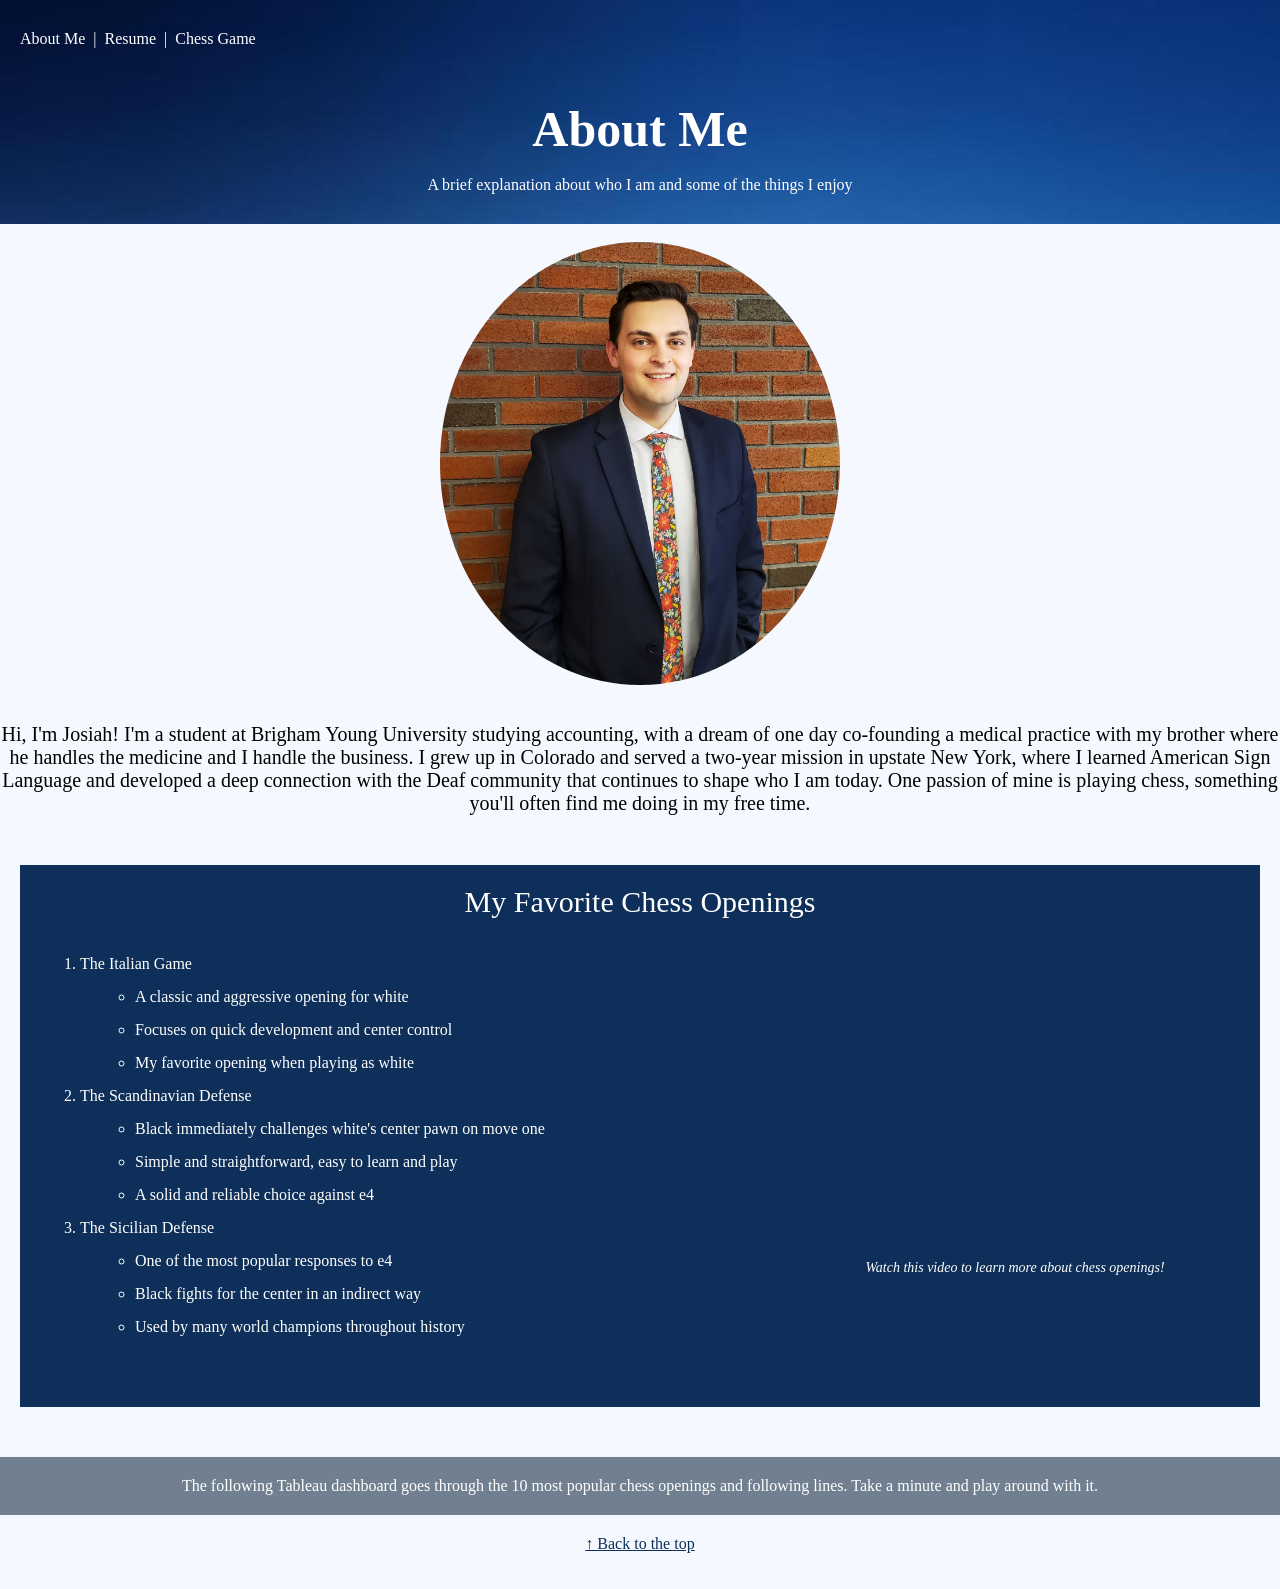
<file: index.html>
<!DOCTYPE html>
<html lang="en">
<head>
    <meta charset="UTF-8">
    <meta name="viewport" content="width=device-width, initial-scale=1.0">
    <title>About Me</title>
    <link rel="stylesheet" href="styles/index.css">
</head>
<body>

    <div class="TopOfPage" id="top">
        <a href="#">About Me</a>&nbsp |&nbsp
        <a href="pages/resume.html">Resume</a>&nbsp |&nbsp
        <a href="pages/chessgame.html">Chess Game</a>
        <br><br>
        <h1 class="toplabel">About Me</h1>
        <br>
        <div class="topdescription">A brief explanation about who I am and some of the things I enjoy</div>
    </div>

    <br>
    <img src="images/photoofme.jpg" width="400" alt="Image of Me">
    <br>
    <div class="AboutMePar">Hi, I'm Josiah! I'm a student at Brigham Young University studying accounting, with a dream of one day co-founding a medical practice with my brother where he handles the medicine and I handle the business. 
        I grew up in Colorado and served a two-year mission in upstate New York, where I learned American Sign Language and developed a deep connection with the Deaf community that continues to shape who I am today. 
        One passion of mine is playing chess, something you'll often find me doing in my free time.
    </div>
   
    <div class="ChessOpeningSection">
        <div class="subtitle">My Favorite Chess Openings</div>
        <div class="ChessOpeningWrap">    
            <ol>
                <li>The Italian Game
                    <ul>
                        <li>A classic and aggressive opening for white</li>
                        <li>Focuses on quick development and center control</li>
                        <li>My favorite opening when playing as white</li>
                    </ul>
                </li>
                <li>The Scandinavian Defense
                    <ul>
                        <li>Black immediately challenges white's center pawn on move one</li>
                        <li>Simple and straightforward, easy to learn and play</li>
                        <li>A solid and reliable choice against e4</li>
                    </ul>
                </li>
                <li>The Sicilian Defense
                    <ul>
                        <li>One of the most popular responses to e4</li>
                        <li>Black fights for the center in an indirect way</li>
                        <li>Used by many world champions throughout history</li>
                    </ul>
                </li>
            </ol>
            <div class="OpeningsVideo">
                <iframe width="400" height="225" src="https://www.youtube.com/embed/8IlJ3v8I4Z8?si=RivWFuYuZ2eT1E1K" title="YouTube video player" frameborder="0" allow="accelerometer; autoplay; clipboard-write; encrypted-media; gyroscope; picture-in-picture; web-share" referrerpolicy="strict-origin-when-cross-origin" allowfullscreen></iframe>
                <p class="VideoCaption">Watch this video to learn more about chess openings!</p>
            </div>
            
        </div>
    </div>
    <div class="TableauSection">
        <div class="TableauDescription">
            The following Tableau dashboard goes through the 10 most popular chess openings and following lines. Take a minute and play around with it.
        </div>
        <div class="ChessTableau">
            <div class='tableauPlaceholder' id='viz1781221987757' style='position: relative'><noscript><a href='#'><img alt='Opening Popularity                                                                                ' src='https:&#47;&#47;public.tableau.com&#47;static&#47;images&#47;Ch&#47;ChessOpeningPopularity&#47;OpeningPopularity&#47;1_rss.png' style='border: none' /></a></noscript><object class='tableauViz'  style='display:none;'><param name='host_url' value='https%3A%2F%2Fpublic.tableau.com%2F' /> <param name='embed_code_version' value='3' /> <param name='site_root' value='' /><param name='name' value='ChessOpeningPopularity&#47;OpeningPopularity' /><param name='tabs' value='no' /><param name='toolbar' value='yes' /><param name='static_image' value='https:&#47;&#47;public.tableau.com&#47;static&#47;images&#47;Ch&#47;ChessOpeningPopularity&#47;OpeningPopularity&#47;1.png' /> <param name='animate_transition' value='yes' /><param name='display_static_image' value='yes' /><param name='display_spinner' value='yes' /><param name='display_overlay' value='yes' /><param name='display_count' value='yes' /><param name='language' value='en-US' /></object></div>                <script type='text/javascript'>                    var divElement = document.getElementById('viz1781221987757');                    var vizElement = divElement.getElementsByTagName('object')[0];                    if ( divElement.offsetWidth > 800 ) { vizElement.style.width='1200px';vizElement.style.height='1127px';} else if ( divElement.offsetWidth > 500 ) { vizElement.style.width='1200px';vizElement.style.height='1127px';} else { vizElement.style.width='100%';vizElement.style.height='1377px';}                     var scriptElement = document.createElement('script');                    scriptElement.src = 'https://public.tableau.com/javascripts/api/viz_v1.js';                    vizElement.parentNode.insertBefore(scriptElement, vizElement);                </script>
        </div>
    </div>
    
    <div class="BackToTop">
        <a href="#top">↑ Back to the top</a>
    </div>
    <br><br>
</body>
</html>
</file>
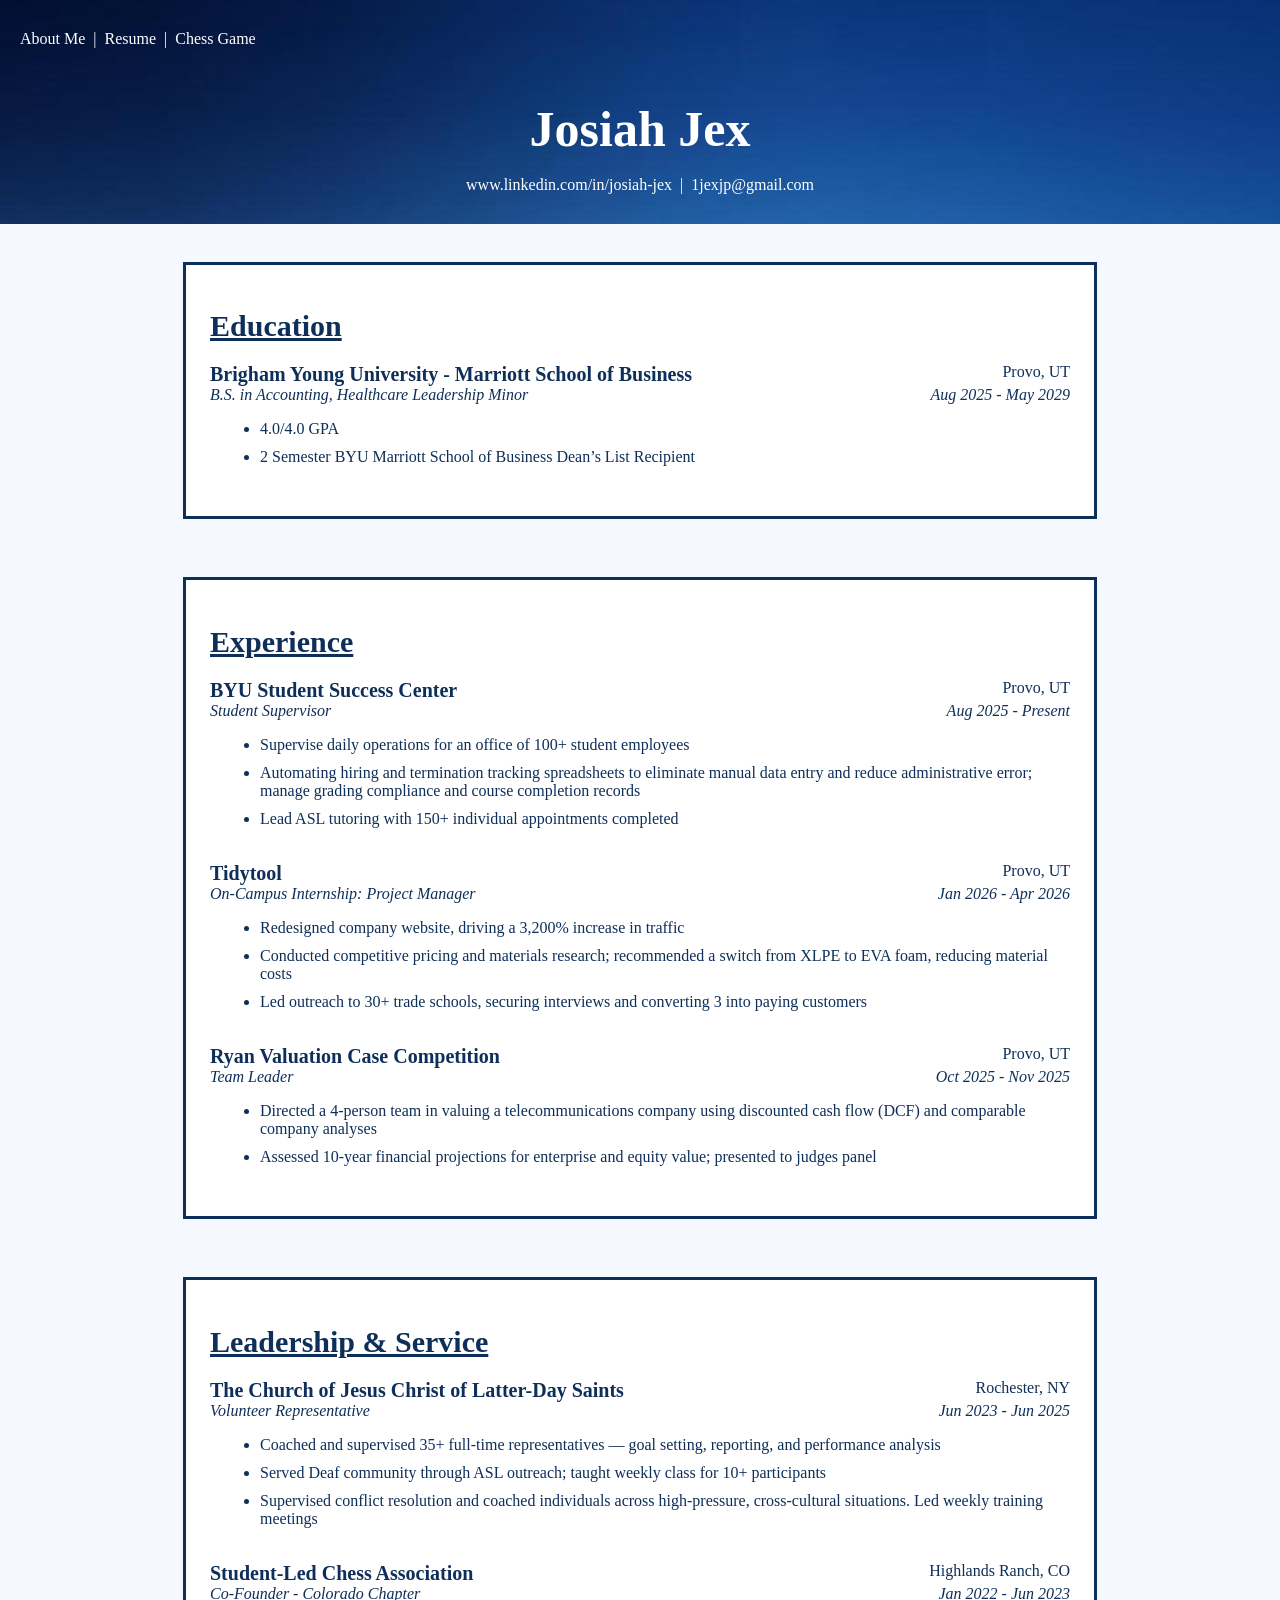
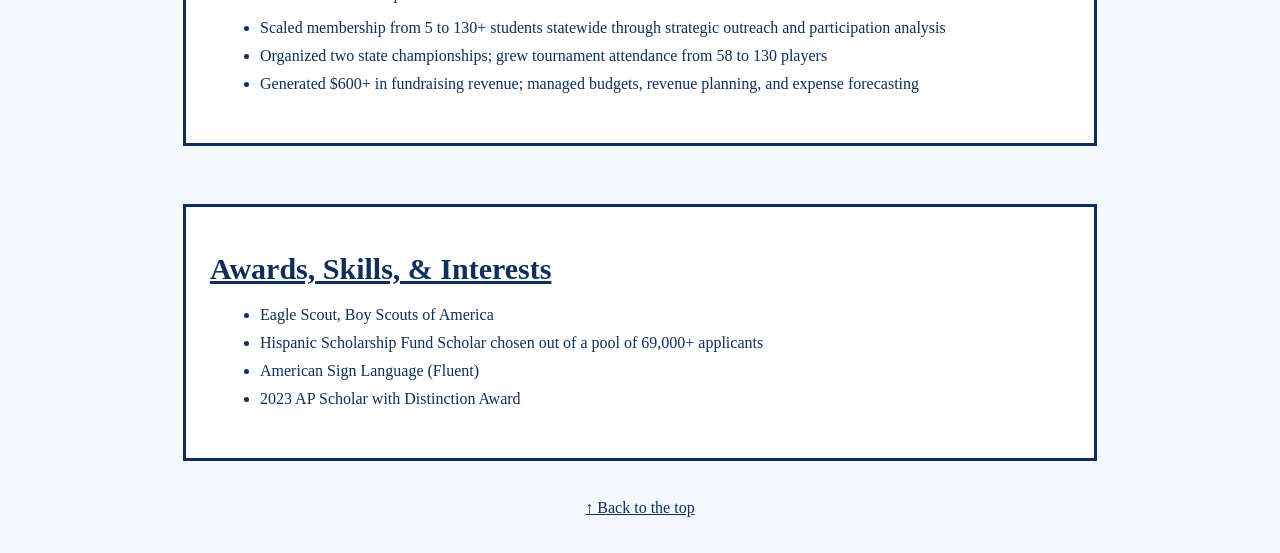
<file: pages/resume.html>
<!DOCTYPE html>
<html lang="en">
<head>
    <meta charset="UTF-8">
    <meta name="viewport" content="width=device-width, initial-scale=1.0">
    <title>Josiah Jex Resume</title>
    <link rel="stylesheet" href="../styles/resumestyle.css">
</head>
<body>
    <div class="TopResumePage" id="top">
        <a href="../index.html">About Me</a>&nbsp |&nbsp
        <a href="#">Resume</a>&nbsp |&nbsp
        <a href="chessgame.html">Chess Game</a>
        <br><br>
        <h1 class="topname">Josiah Jex </h1>
        <br>
        <div class="contactinfo">
            <a href="https://www.linkedin.com/in/josiah-jex" target="_blank">www.linkedin.com/in/josiah-jex</a>&nbsp |&nbsp 1jexjp@gmail.com
        </div>
    </div>
    <br>
    <div class="ResumeSection"><h2 class="sectiontitle">Education</h2>
        <div class="WorkAndLocation">
            <span class="Company">Brigham Young University - Marriott School of Business</span>
            <span>Provo, UT</span>
        </div>
        <div class="PositionAndTime">
            <span>B.S. in Accounting, Healthcare Leadership Minor</span>
            <span>Aug 2025 - May 2029</span>
        </div>
        <ul>
            <li>4.0/4.0 GPA</li>
            <li>2 Semester BYU Marriott School of Business Dean’s List Recipient</li>
        </ul>
        <br>
    </div>
    <br>
    <div class="ResumeSection"><h2 class="sectiontitle">Experience</h2>
        <div class="WorkAndLocation">
            <span class="Company">BYU Student Success Center</span>
            <span>Provo, UT</span>
        </div>   
        <div class="PositionAndTime">
            <span>Student Supervisor</span>
            <span>Aug 2025 - Present</span>
        </div>
        <ul>
            <li>Supervise daily operations for an office of 100+ student employees</li>
            <li>Automating hiring and termination tracking spreadsheets to eliminate manual data entry and reduce administrative error; manage grading compliance and course completion records</li>
            <li>Lead ASL tutoring with 150+ individual appointments completed</li>
        </ul>
        <br>
        <div class="WorkAndLocation">
            <span class="Company">Tidytool</span>
            <span>Provo, UT</span>
        </div>
        <div class="PositionAndTime">
            <span>On-Campus Internship: Project Manager</span>
            <span>Jan 2026 - Apr 2026</span>
        </div>
        <ul>
            <li>Redesigned company website, driving a 3,200% increase in traffic</li>
            <li>Conducted competitive pricing and materials research; recommended a switch from XLPE to EVA foam, reducing material costs</li>
            <li>Led outreach to 30+ trade schools, securing interviews and converting 3 into paying customers</li>
        </ul>
        <br>
        <div class="WorkAndLocation">
            <span class="Company">Ryan Valuation Case Competition</span>
            <span>Provo, UT</span>
        </div>
        <div class="PositionAndTime">
            <span>Team Leader</span>
            <span>Oct 2025 - Nov 2025</span>
        </div>
        <ul>
            <li>Directed a 4-person team in valuing a telecommunications company using discounted cash flow (DCF) and comparable company analyses</li>
            <li>Assessed 10-year financial projections for enterprise and equity value; presented to judges panel</li>
        </ul>
        <br>
    </div>
    <br>
    <div class="ResumeSection"><h2 class="sectiontitle">Leadership & Service</h2>
        <div class="WorkAndLocation">
            <span class="Company">The Church of Jesus Christ of Latter-Day Saints</span>
            <span>Rochester, NY</span>
        </div> 
        <div class="PositionAndTime">
            <span>Volunteer Representative</span>
            <span>Jun 2023 - Jun 2025</span>
        </div>
        <ul>
            <li>Coached and supervised 35+ full-time representatives — goal setting, reporting, and performance analysis</li>
            <li>Served Deaf community through ASL outreach; taught weekly class for 10+ participants</li>
            <li>Supervised conflict resolution and coached individuals across high-pressure, cross-cultural situations. Led weekly training meetings</li>
        </ul>
        <br>
        <div class="WorkAndLocation">
            <span class="Company">Student-Led Chess Association</span>
            <span>Highlands Ranch, CO</span>
        </div>
        <div class="PositionAndTime">
            <span>Co-Founder - Colorado Chapter</span>
            <span>Jan 2022 - Jun 2023</span>
        </div>
        <ul>
            <li>Scaled membership from 5 to 130+ students statewide through strategic outreach and participation analysis</li>
            <li>Organized two state championships; grew tournament attendance from 58 to 130 players</li>
            <li>Generated $600+ in fundraising revenue; managed budgets, revenue planning, and expense forecasting</li>
        </ul>
        <br>
    </div>
    <br>
    <div class="ResumeSection"><h2 class="sectiontitle">Awards, Skills, & Interests</h2>
        <ul>
            <li>Eagle Scout, Boy Scouts of America</li>
            <li>Hispanic Scholarship Fund Scholar chosen out of a pool of 69,000+ applicants</li>
            <li>American Sign Language (Fluent)</li>
            <li>2023 AP Scholar with Distinction Award</li>
        </ul>
        <br>
    </div>
    <br>
    <div class="BackToTop">
        <a href="#top">↑ Back to the top</a>
    </div>
    <br><br>
</body>
</html>
</file>
<file: styles/index.css>
.TopOfPage {
    background-image: url(../images/bluebackground.jpg);
    background-position: center;
    background-size: cover;
    padding: 30px 20px;
    color: white;
    font-size: 16px;
    font-family: Georgia, serif;
}
.TopOfPage a {
    color: white;
    text-decoration:none;
    font-family: Georgia, serif;
}

a:hover{
    text-decoration: underline;
}

body{
    margin:0;
    padding:0;
    background-color:#F5F9FF;
    font-family: Georgia, serif;
}
.toplabel{
    font-size:50px;
    text-align:center;
    margin-bottom: 0;
}
.topdescription{
    text-align:center;
}
.BackToTop{
    text-align:center;
}
.BackToTop a{
    font-size:16px;
    color:#0E2F59;
}
img{
    border-radius: 50%;
    display: block;
    margin: auto;
}
.AboutMePar{
    text-align:center;
    font-size:20px;
    max-width:1400px;
    margin:20px auto;
}
.ChessOpeningSection{
    max-width: 1200px;
    margin: 50px auto;
    background-color:#0E2F59;
    color:white;
    padding:20px;
}
.ChessOpeningWrap{
    display: flex;
    justify-content: space-between;
    align-items: center;
    gap: 20px;
    margin: 20px auto;
}
.subtitle{
    text-align:center;
    font-size: 30px;
}
ul li{
    margin:15px;
}
.OpeningsVideo{
    margin:25px;
}
.VideoCaption {
    text-align: center;
    font-style: italic;
    font-size: 14px;
}
.TableauSection{
    background-color:slategrey
}
.ChessTableau{
    display: flex;
    justify-content: center;
    margin: 20px auto;
    max-width: 1200px;
}
.TableauDescription{
   color:white;
   text-align:center;
   font-size: 16px;
   padding-top:20px;
}
</file>
<file: styles/resumestyle.css>
h1{
    text-align:center;
    margin-bottom: 0;
    color:white;
    font-family: Georgia, serif;
}
h2{
    text-decoration: underline;
    color:black;
    margin-bottom: 20px;
    font-family: Georgia, serif;
}
.ResumeSection {
    border: 3px solid #0E2F59;
    background-color: white;
    margin: 20px auto;
    padding: 20px 24px 16px;
    max-width: 860px;
    font-size:16px;
    color:#0E2F59;
}

a:hover{
    text-decoration: underline;
}

.Company{
    font-weight:bold;
    font-size:20px;
}
a {
    color: white;
    text-decoration:none;
}
.TopResumePage {
    background-image: url(../images/bluebackground.jpg);
    background-position: center;
    background-size: cover;
    padding: 30px 20px;
    color: white;
    font-size: 16px;
}
.contactinfo{
    text-align: center;
}
body{
    margin:0;
    padding:0;
    background-color: #F5F9FF;
    font-family: Georgia, serif;
}
.WorkAndLocation{
    display:flex;
    justify-content:space-between;
}
.PositionAndTime{
    font-style:italic;
    display:flex;
    justify-content:space-between;
}
.BackToTop{
    text-align:center;
}
.BackToTop a{
    font-size:16px;
    color:#0E2F59;
    text-decoration:underline;
}
.sectiontitle{
    font-size:30px;
    color:#0E2F59;
}
.topname{
    font-size:50px;
}
li{
    margin:10px;
}
</file>
